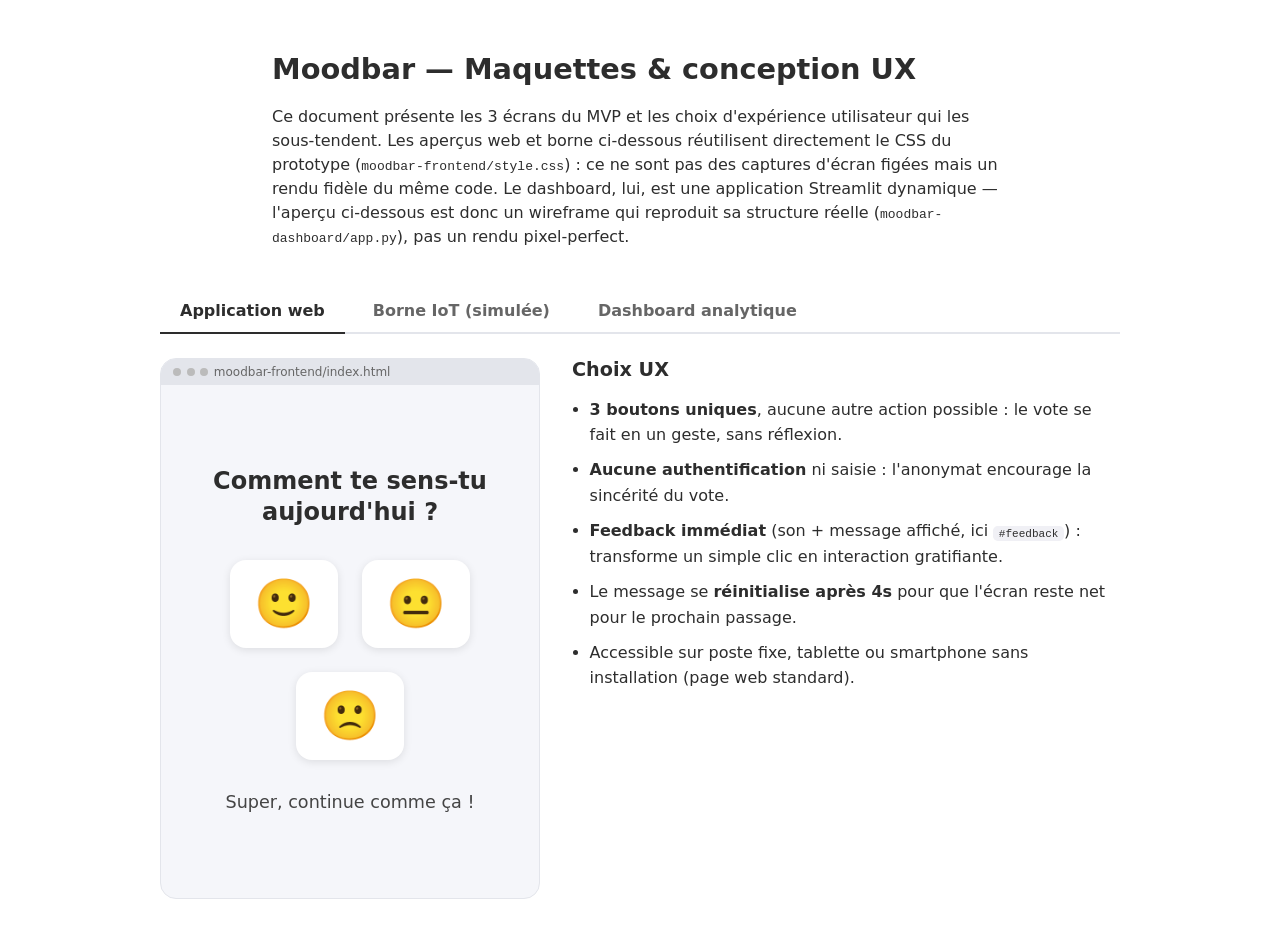
<file: docs/maquettes.html>
<!DOCTYPE html>
<html lang="fr">
<head>
<meta charset="UTF-8">
<meta name="viewport" content="width=device-width, initial-scale=1.0">
<title>Moodbar — Maquettes &amp; conception UX</title>
<link rel="stylesheet" href="../moodbar-frontend/style.css">
<style>
  body {
    display: block;
    min-height: 0;
    background: #ffffff;
    color: #2d2d2d;
    padding: 2rem clamp(1rem, 5vw, 4rem);
  }

  .intro {
    max-width: 46rem;
    margin: 0 auto 2.5rem;
  }

  .intro h1 {
    font-size: 1.8rem;
    margin-bottom: 0.75rem;
  }

  .intro p {
    line-height: 1.5;
  }

  .tabs {
    max-width: 60rem;
    margin: 0 auto;
  }

  .tabs input[type="radio"] {
    display: none;
  }

  .tab-labels {
    display: flex;
    gap: 0.5rem;
    border-bottom: 2px solid #e3e5eb;
    margin-bottom: 1.5rem;
  }

  .tab-labels label {
    padding: 0.75rem 1.25rem;
    cursor: pointer;
    border-radius: 0.5rem 0.5rem 0 0;
    color: #666;
    font-weight: 600;
  }

  .tab-panel {
    display: none;
    grid-template-columns: minmax(280px, 380px) 1fr;
    gap: 2rem;
  }

  #tab-web:checked ~ .tab-labels label[for="tab-web"],
  #tab-kiosk:checked ~ .tab-labels label[for="tab-kiosk"],
  #tab-dashboard:checked ~ .tab-labels label[for="tab-dashboard"] {
    color: #2d2d2d;
    border-bottom: 2px solid #2d2d2d;
    margin-bottom: -2px;
  }

  #tab-web:checked ~ #panel-web,
  #tab-kiosk:checked ~ #panel-kiosk,
  #tab-dashboard:checked ~ #panel-dashboard {
    display: grid;
  }

  .frame {
    background: #f5f6fa;
    border-radius: 1rem;
    border: 1px solid #e3e5eb;
    overflow: hidden;
  }

  .frame-bar {
    background: #e3e5eb;
    padding: 0.4rem 0.75rem;
    font-size: 0.75rem;
    color: #666;
    display: flex;
    gap: 0.35rem;
    align-items: center;
  }

  .frame-bar span {
    width: 0.5rem;
    height: 0.5rem;
    border-radius: 50%;
    background: #bbb;
    display: inline-block;
  }

  .frame-body {
    padding: 2rem 1rem;
  }

  .frame.kiosk-frame .frame-body {
    padding: 1.5rem 0.5rem;
  }

  .annotations h2 {
    font-size: 1.2rem;
    margin-top: 0;
  }

  .annotations ul {
    padding-left: 1.1rem;
    line-height: 1.6;
  }

  .annotations li {
    margin-bottom: 0.6rem;
  }

  .annotations code {
    background: #f0f0f5;
    padding: 0.1rem 0.35rem;
    border-radius: 0.3rem;
    font-size: 0.85em;
  }

  /* wireframe du dashboard : pas de capture réelle possible ici (app Streamlit dynamique),
     représentation fidèle à la structure de moodbar-dashboard/app.py */
  .wf { color: #2d2d2d; }
  .wf-title { font-size: 1.3rem; font-weight: 700; margin-bottom: 1rem; }
  .wf-btn { display: inline-block; background: #fff; border: 1px solid #ccc; border-radius: 0.4rem; padding: 0.3rem 0.9rem; font-size: 0.85rem; margin-bottom: 1.2rem; }
  .wf-row { display: flex; gap: 0.75rem; margin-bottom: 1.2rem; }
  .wf-card { flex: 1; background: #fff; border: 1px solid #e3e5eb; border-radius: 0.5rem; padding: 0.75rem; text-align: center; }
  .wf-card .label { font-size: 0.75rem; color: #888; }
  .wf-card .value { font-size: 1.4rem; font-weight: 700; }
  .wf-chart { background: #fff; border: 1px solid #e3e5eb; border-radius: 0.5rem; padding: 1rem; margin-bottom: 1.2rem; }
  .wf-bars { display: flex; align-items: flex-end; gap: 0.75rem; height: 90px; }
  .wf-bars div { flex: 1; background: #9aa5f0; border-radius: 0.2rem 0.2rem 0 0; }
  .wf-line { height: 70px; background: linear-gradient(to right, transparent 49%, #ccc 49%, #ccc 51%, transparent 51%),
             repeating-linear-gradient(to right, transparent, transparent 19%, #eee 19%, #eee 20%);
             position: relative; }
  .wf-line svg { width: 100%; height: 100%; }
  .wf-table { background: #fff; border: 1px solid #e3e5eb; border-radius: 0.5rem; padding: 0.75rem; font-size: 0.8rem; color: #888; }
  .wf-table .row { display: flex; justify-content: space-between; padding: 0.3rem 0; border-bottom: 1px solid #f0f0f5; }
</style>
</head>
<body>

<div class="intro">
  <h1>Moodbar — Maquettes &amp; conception UX</h1>
  <p>
    Ce document présente les 3 écrans du MVP et les choix d'expérience utilisateur qui les sous-tendent.
    Les aperçus web et borne ci-dessous réutilisent directement le CSS du prototype
    (<code>moodbar-frontend/style.css</code>) : ce ne sont pas des captures d'écran figées mais un rendu
    fidèle du même code. Le dashboard, lui, est une application Streamlit dynamique — l'aperçu ci-dessous
    est donc un wireframe qui reproduit sa structure réelle (<code>moodbar-dashboard/app.py</code>), pas un
    rendu pixel-perfect.
  </p>
</div>

<div class="tabs">
  <input type="radio" name="tab" id="tab-web" checked>
  <input type="radio" name="tab" id="tab-kiosk">
  <input type="radio" name="tab" id="tab-dashboard">

  <div class="tab-labels">
    <label for="tab-web">Application web</label>
    <label for="tab-kiosk">Borne IoT (simulée)</label>
    <label for="tab-dashboard">Dashboard analytique</label>
  </div>

  <div class="tab-panel" id="panel-web">
    <div class="frame">
      <div class="frame-bar"><span></span><span></span><span></span> moodbar-frontend/index.html</div>
      <div class="frame-body">
        <main class="moodbar">
          <h1>Comment te sens-tu aujourd'hui ?</h1>
          <div class="buttons">
            <button class="mood-btn" aria-label="Content">🙂</button>
            <button class="mood-btn" aria-label="Neutre">😐</button>
            <button class="mood-btn" aria-label="Pas content">🙁</button>
          </div>
          <p class="feedback">Super, continue comme ça !</p>
        </main>
      </div>
    </div>
    <div class="annotations">
      <h2>Choix UX</h2>
      <ul>
        <li><strong>3 boutons uniques</strong>, aucune autre action possible : le vote se fait en un geste, sans réflexion.</li>
        <li><strong>Aucune authentification</strong> ni saisie : l'anonymat encourage la sincérité du vote.</li>
        <li><strong>Feedback immédiat</strong> (son + message affiché, ici <code>#feedback</code>) : transforme un simple clic en interaction gratifiante.</li>
        <li>Le message se <strong>réinitialise après 4s</strong> pour que l'écran reste net pour le prochain passage.</li>
        <li>Accessible sur poste fixe, tablette ou smartphone sans installation (page web standard).</li>
      </ul>
    </div>
  </div>

  <div class="tab-panel" id="panel-kiosk">
    <div class="frame kiosk-frame">
      <div class="frame-bar"><span></span><span></span><span></span> moodbar-frontend/kiosk.html</div>
      <div class="frame-body">
        <main class="moodbar kiosk">
          <h1>Comment te sens-tu aujourd'hui ?</h1>
          <div class="buttons">
            <button class="mood-btn" aria-label="Content">🙂</button>
            <button class="mood-btn" aria-label="Neutre">😐</button>
            <button class="mood-btn" aria-label="Pas content">🙁</button>
          </div>
          <p class="feedback"></p>
          <p class="kiosk-note">Borne simulée — Moodbar</p>
        </main>
      </div>
    </div>
    <div class="annotations">
      <h2>Choix UX</h2>
      <ul>
        <li><strong>Boutons et texte agrandis</strong> par rapport à la version web : pensé pour un usage tactile, à distance, dans un lieu de passage (hall, cafétéria...).</li>
        <li>Même code que l'application web (<code>script.js</code> partagé) : seul <code>data-source="iot"</code> change, pour distinguer l'origine du vote en base.</li>
        <li>La mention <strong>« Borne simulée »</strong> est volontairement visible : transparence vis-à-vis du jury sur l'absence de matériel physique (contrainte budget, voir <code>REQUIREMENTS.md</code>).</li>
        <li>Aucune barre de navigateur visible en usage réel (mode kiosque plein écran du navigateur).</li>
      </ul>
    </div>
  </div>

  <div class="tab-panel" id="panel-dashboard">
    <div class="frame">
      <div class="frame-bar"><span></span><span></span><span></span> moodbar-dashboard/app.py (wireframe)</div>
      <div class="frame-body wf">
        <div class="wf-title">🙂😐🙁 Moodbar — Dashboard analytique</div>
        <div class="wf-btn">↻ Actualiser</div>
        <div class="wf-row">
          <div class="wf-card"><div class="label">🙂 Content</div><div class="value">5</div></div>
          <div class="wf-card"><div class="label">😐 Neutre</div><div class="value">3</div></div>
          <div class="wf-card"><div class="label">🙁 Pas content</div><div class="value">2</div></div>
        </div>
        <div class="wf-chart">
          <div class="wf-bars">
            <div style="height:100%"></div>
            <div style="height:60%"></div>
            <div style="height:40%"></div>
          </div>
        </div>
        <div class="wf-chart">
          <svg viewBox="0 0 200 60" preserveAspectRatio="none">
            <polyline points="0,45 40,30 80,35 120,15 160,20 200,10" fill="none" stroke="#9aa5f0" stroke-width="2"/>
          </svg>
        </div>
        <div class="wf-table">
          <div class="row"><span>2026-07-21 09:14</span><span>content</span><span>web</span></div>
          <div class="row"><span>2026-07-21 08:52</span><span>neutre</span><span>iot</span></div>
          <div class="row"><span>2026-07-20 17:30</span><span>pas_content</span><span>web</span></div>
        </div>
      </div>
    </div>
    <div class="annotations">
      <h2>Choix UX</h2>
      <ul>
        <li><strong>3 métriques en tête</strong> : lecture immédiate de la répartition globale, sans interprétation nécessaire.</li>
        <li><strong>Filtre de période</strong> (sélecteur de dates) + <strong>granularité jour/semaine/mois</strong> : permet de zoomer sur un événement précis (période d'examens, etc.).</li>
        <li>Graphique d'évolution en <strong>courbe</strong> : les pics/anomalies (ex. baisse de moral) sautent visuellement aux yeux.</li>
        <li><strong>Table de détail</strong> en bas de page : accès aux données brutes pour vérification, sans être la première chose vue.</li>
        <li>Bouton <strong>« Actualiser »</strong> + cache de 30s : équilibre entre fraîcheur des données et charge sur la base, sans complexité de websocket.</li>
      </ul>
    </div>
  </div>
</div>

</body>
</html>
</file>
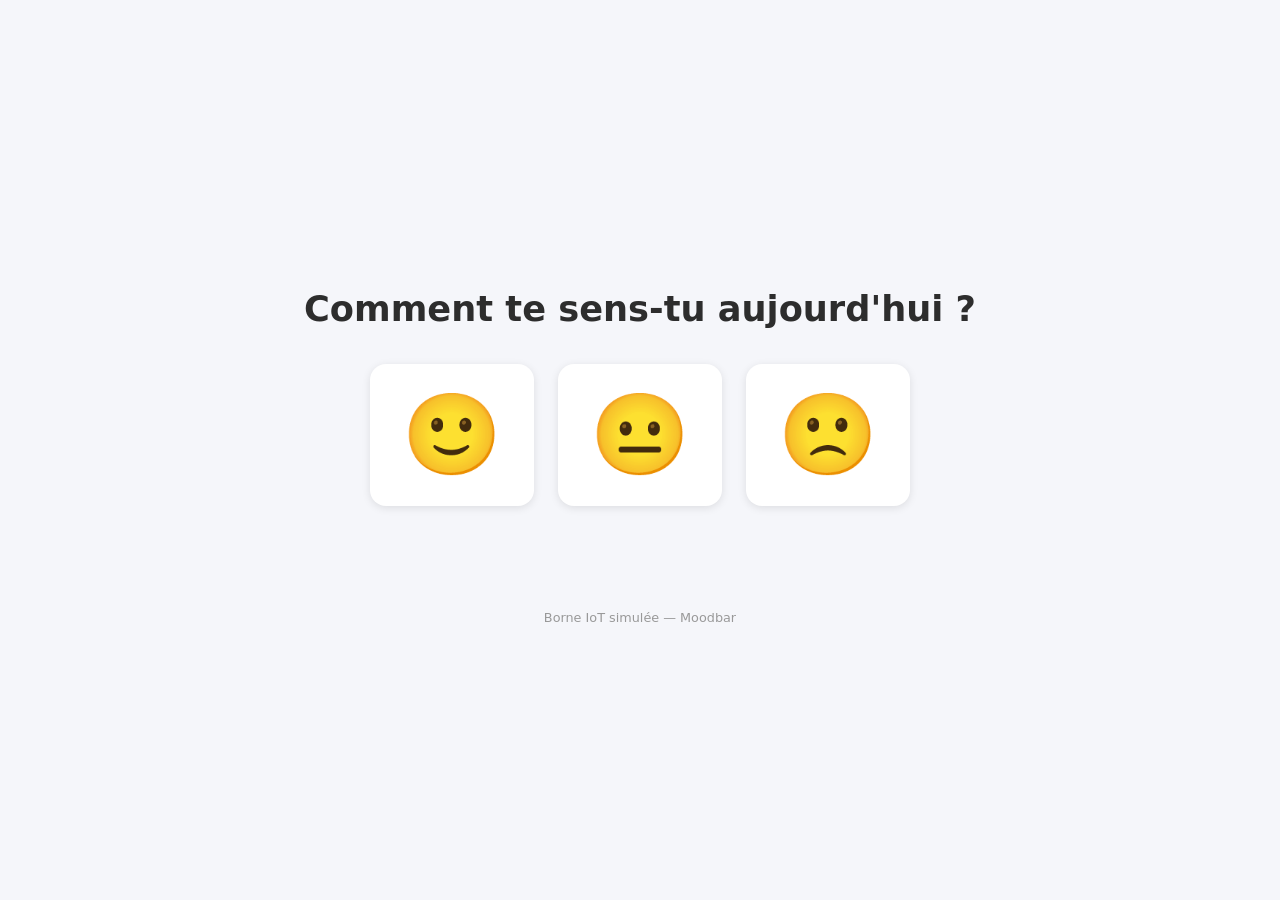
<file: moodbar-frontend/kiosk.html>
<!DOCTYPE html>
<html lang="fr">
<head>
  <meta charset="UTF-8">
  <meta name="viewport" content="width=device-width, initial-scale=1.0, viewport-fit=cover">
  <title>Moodbar — Borne</title>
  <link rel="stylesheet" href="style.css">
</head>
<body data-source="iot">
  <main class="moodbar kiosk">
    <h1>Comment te sens-tu aujourd'hui ?</h1>

    <div class="buttons">
      <button class="mood-btn" data-mood="content" aria-label="Content">🙂</button>
      <button class="mood-btn" data-mood="neutre" aria-label="Neutre">😐</button>
      <button class="mood-btn" data-mood="pas_content" aria-label="Pas content">🙁</button>
    </div>

    <p id="feedback" class="feedback" aria-live="polite"></p>

    <p class="kiosk-note">Borne IoT simulée — Moodbar</p>
  </main>

  <script src="script.js"></script>
</body>
</html>
</file>
<file: moodbar-frontend/style.css>
* {
  box-sizing: border-box;
}

body {
  margin: 0;
  min-height: 100vh;
  display: flex;
  align-items: center;
  justify-content: center;
  background: #f5f6fa;
  font-family: system-ui, sans-serif;
  padding: env(safe-area-inset-top) env(safe-area-inset-right) env(safe-area-inset-bottom) env(safe-area-inset-left);
}

/* la page web (avec branding) remonte le contenu vers le haut ; la borne kiosque
   (sans .brand) garde le centrage vertical d'origine */
body:has(.brand) {
  align-items: flex-start;
  padding-top: clamp(2rem, 8vh, 5rem);
}

.moodbar {
  text-align: center;
  padding: 2rem 1rem;
  width: 100%;
  max-width: 28rem;
}

.brand {
  display: flex;
  align-items: center;
  justify-content: center;
  gap: 0.75rem;
  margin-bottom: 1.5rem;
}

.brand-logo {
  width: 3.5rem;
  height: 3.5rem;
  object-fit: contain;
  border-radius: 0.4rem;
}

.brand-text {
  text-align: left;
}

.brand-name {
  margin: 0;
  font-size: 1.75rem;
  font-weight: 700;
  color: #2d2d2d;
  line-height: 1.1;
}

.brand-school {
  margin: 0.15rem 0 0;
  font-size: 0.85rem;
  font-weight: 600;
  letter-spacing: 0.03em;
  text-transform: uppercase;
  color: #e2622f;
}

h1 {
  font-size: 1.5rem;
  color: #2d2d2d;
  margin-bottom: 2rem;
  line-height: 1.3;
}

.buttons {
  display: flex;
  flex-wrap: wrap;
  gap: 1.5rem;
  justify-content: center;
}

.mood-btn {
  font-size: 3rem;
  padding: 1rem 1.5rem;
  border: none;
  border-radius: 1rem;
  background: #ffffff;
  box-shadow: 0 2px 8px rgba(0, 0, 0, 0.1);
  cursor: pointer;
  transition: transform 0.15s ease, box-shadow 0.15s ease;
  touch-action: manipulation;
  -webkit-tap-highlight-color: transparent;
  user-select: none;
}

.mood-btn:hover {
  transform: translateY(-4px);
  box-shadow: 0 4px 14px rgba(0, 0, 0, 0.15);
}

.mood-btn:active {
  transform: scale(0.95);
}

.feedback {
  margin-top: 2rem;
  min-height: 1.5rem;
  font-size: 1.1rem;
  color: #444;
}

.feedback-error {
  color: #c0392b;
  font-weight: 600;
}

/* ne réduit que si l'écran est trop étroit pour les 3 boutons en taille normale (le kiosque n'est jamais concerné, sa surcharge .kiosk .mood-btn est plus spécifique) */
@media (max-width: 400px) {
  h1 {
    font-size: 1.25rem;
  }

  .buttons {
    gap: 0.75rem;
  }

  .mood-btn {
    font-size: 2.25rem;
    padding: 0.65rem 0.9rem;
  }
}

.kiosk {
  max-width: none;
  width: auto;
}

.kiosk h1 {
  font-size: 2.2rem;
}

.kiosk .mood-btn {
  font-size: 5rem;
  padding: 1.5rem 2rem;
}

.kiosk .feedback {
  font-size: 1.4rem;
}

/* même logique que le point de rupture web, mais calé plus large car les boutons du kiosque sont naturellement plus grands */
@media (max-width: 560px) {
  .kiosk h1 {
    font-size: 1.8rem;
  }

  .kiosk .mood-btn {
    font-size: 3.5rem;
    padding: 1rem 1.25rem;
  }

  .kiosk .buttons {
    gap: 1rem;
  }
}

.kiosk-note {
  margin-top: 3rem;
  font-size: 0.8rem;
  color: #999;
}

.admin-link {
  display: inline-block;
  margin-top: 3rem;
  font-size: 0.75rem;
  color: #aaa;
  text-decoration: none;
}

.admin-link:hover {
  color: #888;
  text-decoration: underline;
}
</file>
